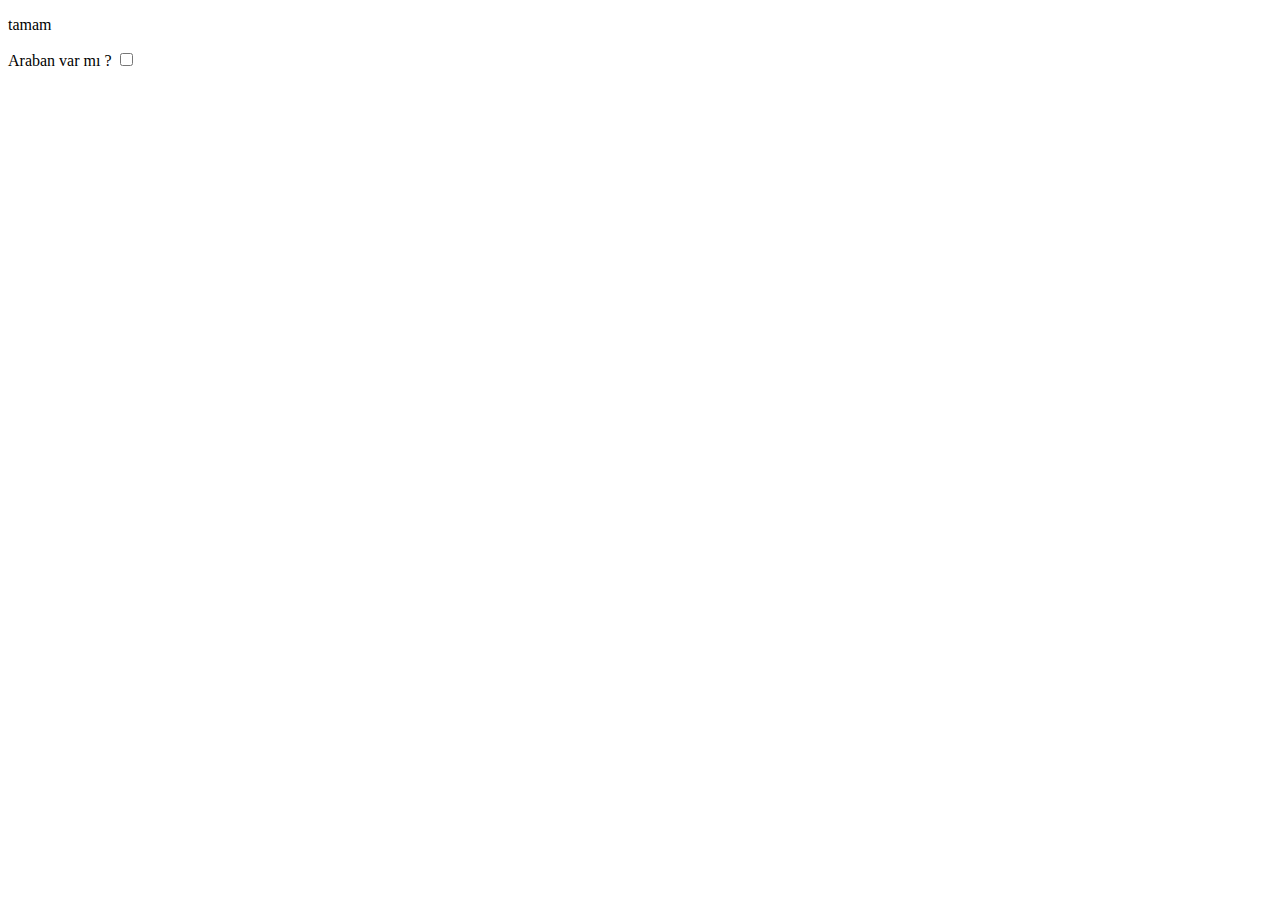
<file: js/1/index.html>
<!DOCTYPE html>
<html lang="en">
    <head>
        <meta charset="UTF-8" />
        <meta name="viewport" content="width=device-width, initial-scale=1.0" />
        <title>Document</title>
    </head>
    <body>
        <p>tamam</p>
        <label for="araba">Araban var mı ? </label>
        <input type="checkbox" name="araba" id="" />
        <script src="app.js"></script>
    </body>
</html>
</file>
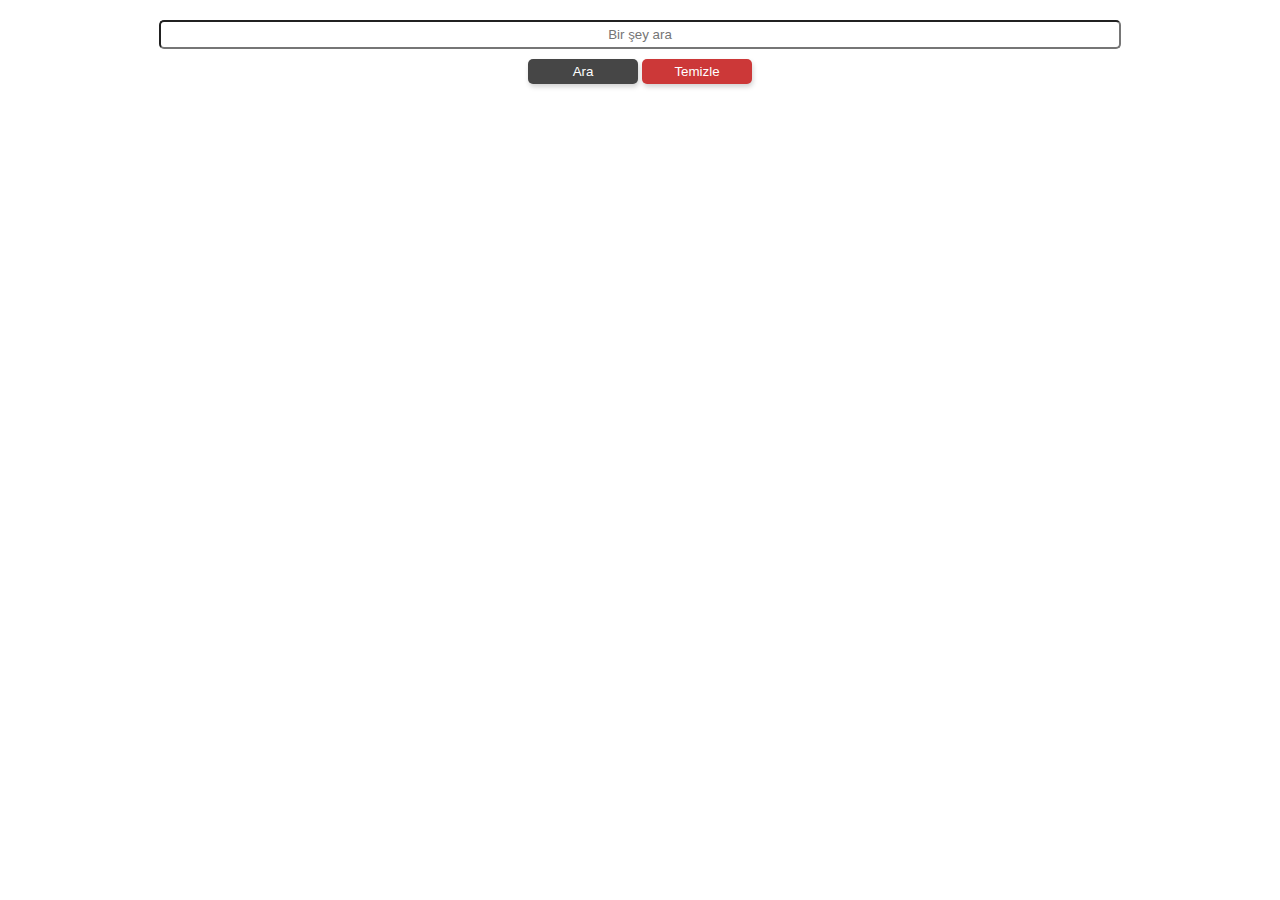
<file: js/14-Resim Bulma Uygulaması/index.html>
<!DOCTYPE html>
<html lang="en">
    <head>
        <meta charset="UTF-8" />
        <meta name="viewport" content="width=device-width, initial-scale=1.0" />
        <title>Arama Uygulaması</title>
        <link rel="stylesheet" href="style.css" />
    </head>
    <body>
        <div>
            <div class="form-wrapper">
                <form id="form">
                    <input
                        type="text"
                        id="searchInput"
                        placeholder="Bir şey ara"
                    />
                    <div class="button-wrapper">
                        <button id="searchButton">Ara</button>
                        <button id="clearButton">Temizle</button>
                    </div>
                </form>
            </div>
            <!-- Resimleri Tutacak -->
            <div class="imagelist-wrapper"></div>
        </div>
        <script src="app.js"></script>
    </body>
</html>
</file>
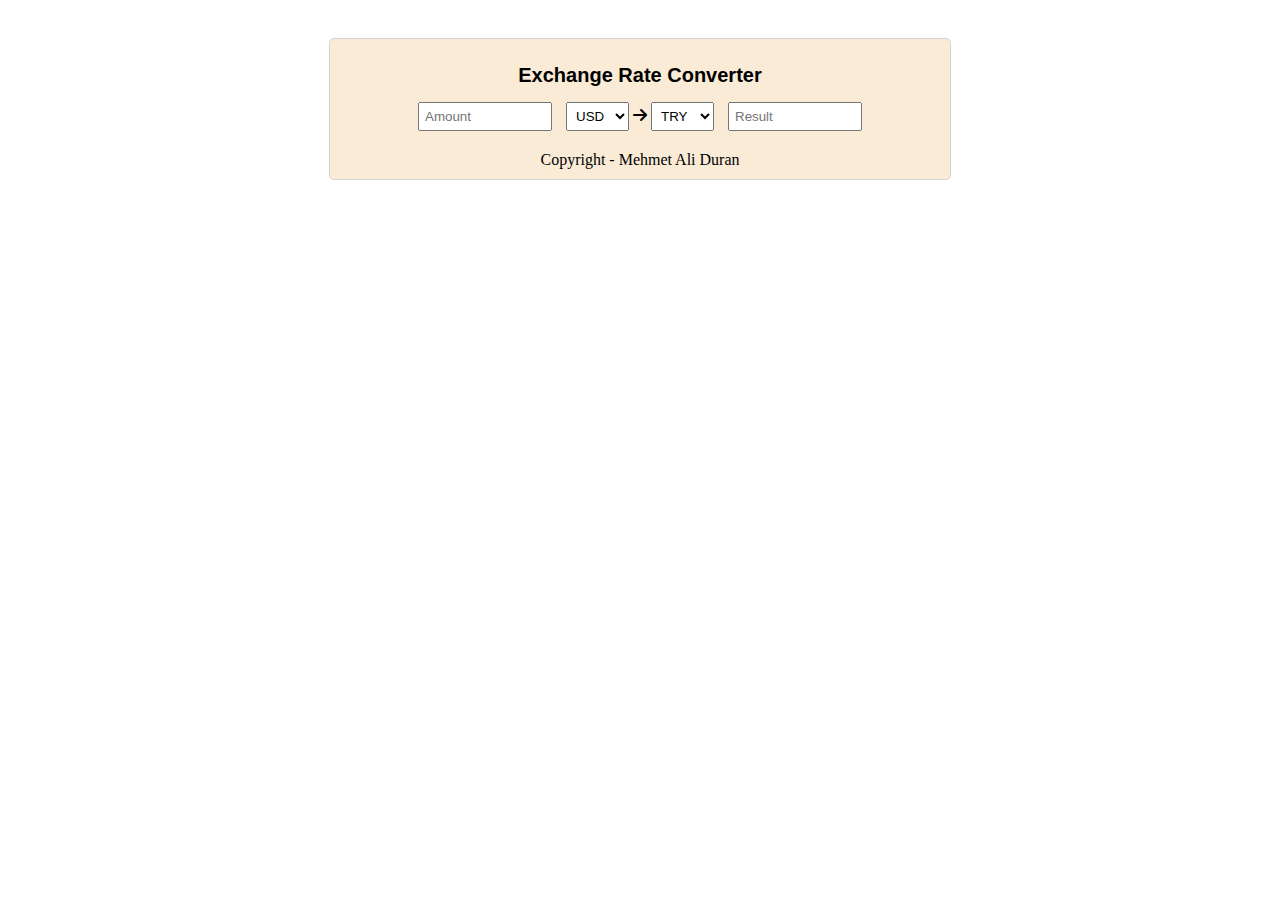
<file: js/15-currency-rates/index.html>
<!DOCTYPE html>
<html lang="en">
    <head>
        <meta charset="UTF-8" />
        <meta name="viewport" content="width=device-width, initial-scale=1.0" />
        <title>Exchange App</title>
        <link
            rel="stylesheet"
            href="https://cdnjs.cloudflare.com/ajax/libs/font-awesome/6.6.0/css/all.min.css"
        />
        <link rel="stylesheet" href="style.css" />
    </head>
    <body>
        <div id="container">
            <div id="main">
                <div class="header-wrapper">
                    <h4>Exchange Rate Converter</h4>
                </div>
                <div class="content-wrapper">
                    <input type="number" id="amount" placeholder="Amount" />

                    <select id="firstCurrencyOption">
                        <option selected>USD</option>
                        <option>EUR</option>
                        <option>JPY</option>
                        <option>BGN</option>
                        <option>CZK</option>
                        <option>DKK</option>
                        <option>GBP</option>
                        <option>HUF</option>
                        <option>PLN</option>
                        <option>RON</option>
                        <option>SEK</option>
                        <option>CHF</option>
                        <option>ISK</option>
                        <option>NOK</option>
                        <option>HRK</option>
                        <option>RUB</option>
                        <option>TRY</option>
                        <option>AUD</option>
                        <option>BRL</option>
                        <option>CAD</option>
                        <option>CNY</option>
                        <option>HKD</option>
                        <option>IDR</option>
                        <option>ILS</option>
                        <option>INR</option>
                        <option>KRW</option>
                        <option>MXN</option>
                        <option>MYR</option>
                        <option>NZD</option>
                        <option>PHP</option>
                        <option>SGD</option>
                        <option>THB</option>
                        <option>ZAR</option>
                    </select>

                    <i class="fa-solid fa-arrow-right"></i>

                    <select id="secondCurrencyOption">
                        <option>USD</option>
                        <option>EUR</option>
                        <option>JPY</option>
                        <option>BGN</option>
                        <option>CZK</option>
                        <option>DKK</option>
                        <option>GBP</option>
                        <option>HUF</option>
                        <option>PLN</option>
                        <option>RON</option>
                        <option>SEK</option>
                        <option>CHF</option>
                        <option>ISK</option>
                        <option>NOK</option>
                        <option>HRK</option>
                        <option>RUB</option>
                        <option selected>TRY</option>
                        <option>AUD</option>
                        <option>BRL</option>
                        <option>CAD</option>
                        <option>CNY</option>
                        <option>HKD</option>
                        <option>IDR</option>
                        <option>ILS</option>
                        <option>INR</option>
                        <option>KRW</option>
                        <option>MXN</option>
                        <option>MYR</option>
                        <option>NZD</option>
                        <option>PHP</option>
                        <option>SGD</option>
                        <option>THB</option>
                        <option>ZAR</option>
                    </select>

                    <input
                        type="number"
                        id="result"
                        placeholder="Result"
                        readonly
                    />

                    <span>Copyright - Mehmet Ali Duran</span>
                </div>
            </div>
        </div>
        <script src="currency.js"></script>
        <script src="app.js"></script>
    </body>
</html>
</file>
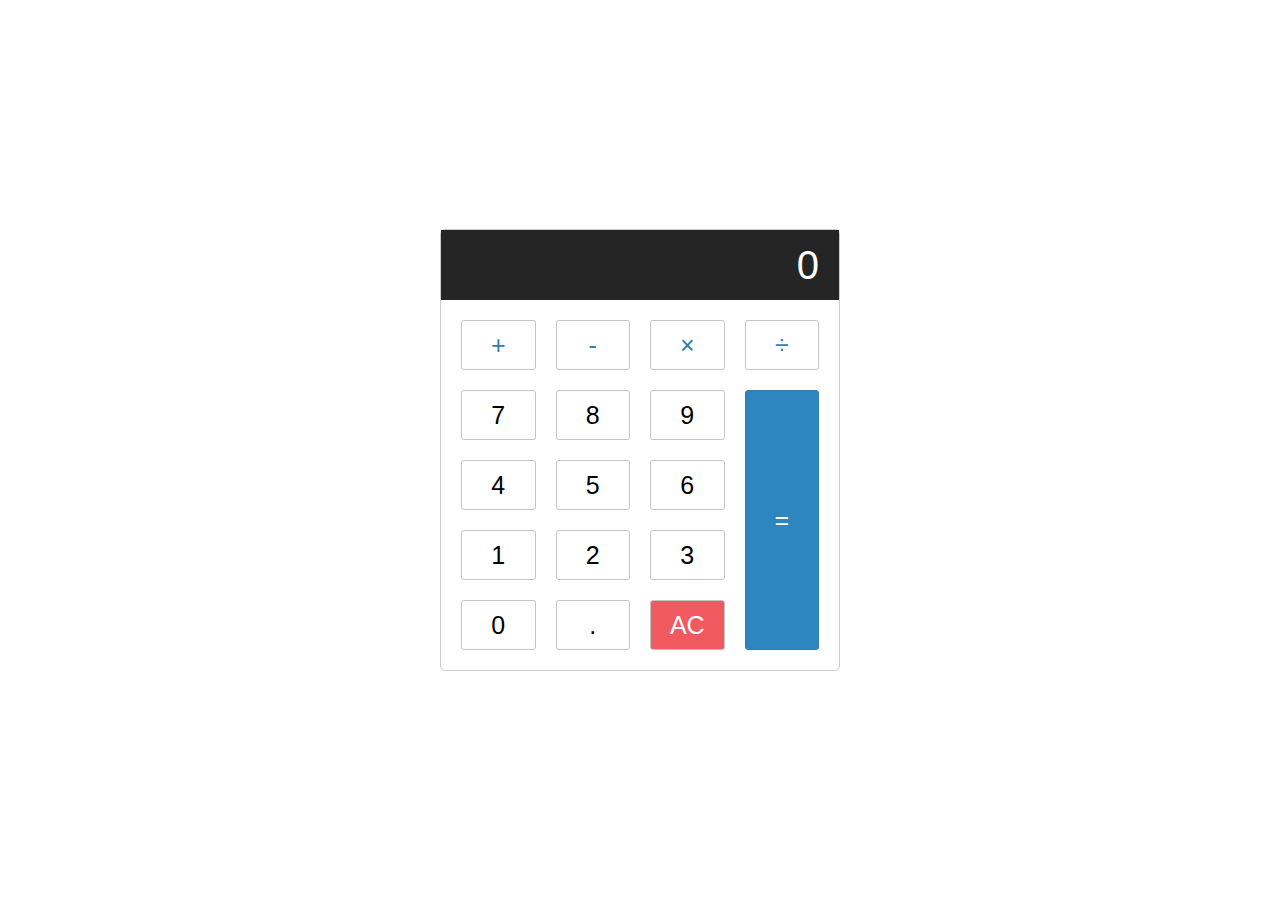
<file: js/16-Hesap Makinesi/index.html>
<!DOCTYPE html>
<html lang="en">
    <head>
        <meta charset="UTF-8" />
        <meta name="viewport" content="width=device-width, initial-scale=1.0" />
        <title>Hesap Makinesi</title>
        <link rel="stylesheet" href="style.css" />
    </head>
    <body>
        <div class="calculator">
            <input type="text" class="calculator-input" disabled />

            <div class="calculator-keys">
                <button type="button" class="operator" value="+">+</button>
                <button type="button" class="operator" value="-">-</button>
                <button type="button" class="operator" value="*">
                    &times;
                </button>
                <button type="button" class="operator" value="/">
                    &divide;
                </button>

                <button type="button" value="7">7</button>
                <button type="button" value="8">8</button>
                <button type="button" value="9">9</button>

                <button type="button" value="4">4</button>
                <button type="button" value="5">5</button>
                <button type="button" value="6">6</button>

                <button type="button" value="1">1</button>
                <button type="button" value="2">2</button>
                <button type="button" value="3">3</button>

                <button type="button" value="0">0</button>
                <button type="button" class="decimal" value=".">.</button>
                <button type="button" class="clear" value="clear">AC</button>

                <button type="button" class="equal-sign operator" value="=">
                    =
                </button>
            </div>
        </div>

        <script src="script.js"></script>
    </body>
</html>
</file>
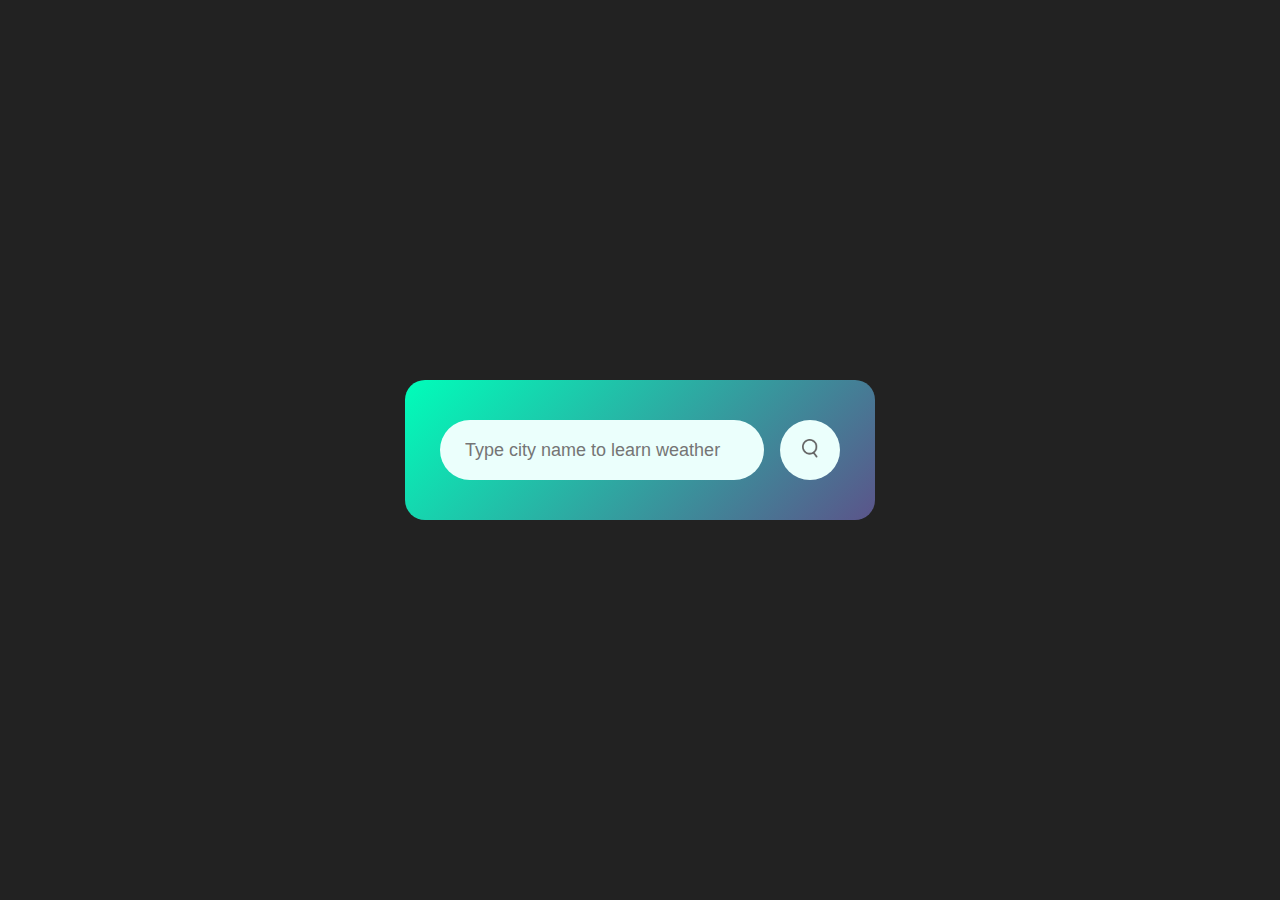
<file: js/17-weather-app/index.html>
<!DOCTYPE html>
<html lang="en">
    <head>
        <meta charset="UTF-8" />
        <meta name="viewport" content="width=device-width, initial-scale=1.0" />
        <title>Weather App</title>
        <link rel="stylesheet" href="style.css" />
    </head>
    <body>
        <div class="card">
            <div class="search">
                <input
                    type="text"
                    placeholder="Type city name to learn weather"
                    spellcheck="false"
                />
                <button><img src="images/search.png" /></button>
            </div>
            <div class="error">
                <p>Invalid city name</p>
            </div>
            <div class="weather">
                <img src="images/clear.png" class="weather-icon" />
                <h1 class="temp">22°c</h1>
                <h2 class="city">Manavgat</h2>
                <div class="details">
                    <div class="col">
                        <img src="images/humidity.png" />
                        <div>
                            <p class="humidity">50%</p>
                            <p>Humidity</p>
                        </div>
                    </div>
                    <div class="col">
                        <img src="images/wind.png" />
                        <div>
                            <p class="wind">5 km/h</p>
                            <p>Wind Speed</p>
                        </div>
                    </div>
                </div>
            </div>
        </div>

        <script src="app.js"></script>
    </body>
</html>
</file>
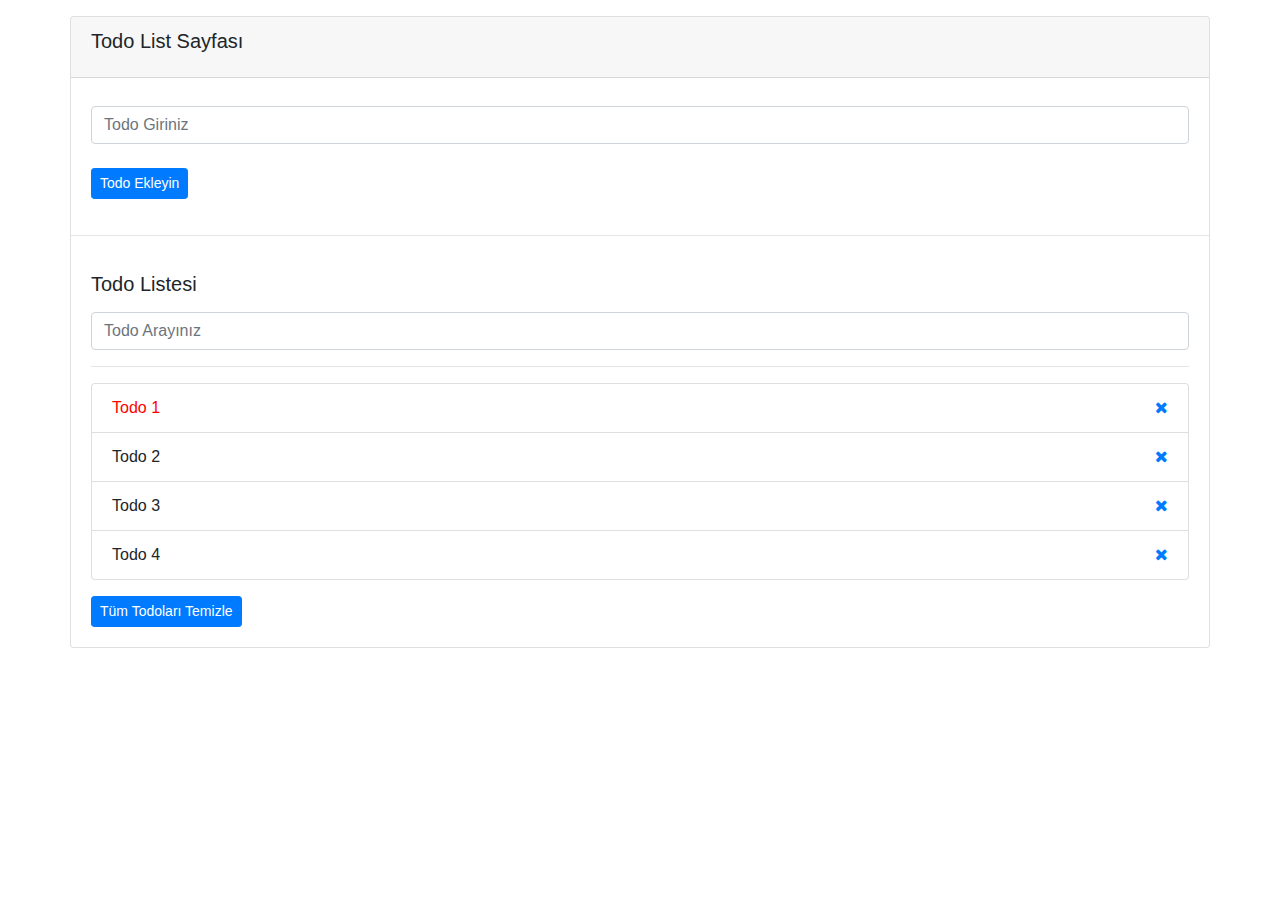
<file: js/4-DOM/index.html>
<!DOCTYPE html>
<html lang="en">
    <head>
        <meta charset="UTF-8" />
        <meta http-equiv="X-UA-Compatible" content="IE=edge" />
        <meta name="viewport" content="width=device-width, initial-scale=1.0" />
        <link
            rel="stylesheet"
            href="https://stackpath.bootstrapcdn.com/font-awesome/4.7.0/css/font-awesome.min.css"
        />
        <link
            rel="stylesheet"
            href="https://maxcdn.bootstrapcdn.com/bootstrap/4.0.0/css/bootstrap.min.css"
            integrity="sha384-Gn5384xqQ1aoWXA+058RXPxPg6fy4IWvTNh0E263XmFcJlSAwiGgFAW/dAiS6JXm"
            crossorigin="anonymous"
        />

        <title>Style Özelliği</title>
    </head>
    <body>
        <div class="container">
            <div class="row">
                <div class="card w-100 mt-3">
                    <div class="card-header">
                        <h5 class="card-title">Todo List Sayfası</h5>
                    </div>
                    <div class="card-body">
                        <form id="todoAddForm mt-2">
                            <input
                                type="text"
                                class="form-control mt-2"
                                id="todoName"
                                aria-describedby="todo"
                                placeholder="Todo Giriniz"
                            />

                            <button
                                id="todoAddButton"
                                type="submit"
                                class="btn btn-primary mt-4 btn-sm"
                            >
                                Todo Ekleyin
                            </button>
                        </form>
                    </div>

                    <hr />

                    <div class="card-body">
                        <h5 class="card-title">Todo Listesi</h5>
                        <form name="form2" id="todoListForm">
                            <input
                                id="todoSearch"
                                type="text"
                                class="form-control mt-3"
                                placeholder="Todo Arayınız"
                            />
                            <hr />
                        </form>

                        <ul class="list-group">
                            <li
                                class="list-group-item d-flex justify-content-between"
                            >
                                Todo 1
                                <a href="#" class="delete-item">
                                    <i class="fa fa-remove"></i>
                                </a>
                            </li>
                            <li
                                class="list-group-item d-flex justify-content-between"
                            >
                                Todo 2
                                <a href="#" class="delete-item">
                                    <i class="fa fa-remove"></i>
                                </a>
                            </li>
                            <li
                                class="list-group-item d-flex justify-content-between"
                            >
                                Todo 3
                                <a href="#" class="delete-item">
                                    <i class="fa fa-remove"></i>
                                </a>
                            </li>
                            <li
                                class="list-group-item d-flex justify-content-between"
                            >
                                Todo 4
                                <a href="#" class="delete-item">
                                    <i class="fa fa-remove"></i>
                                </a>
                            </li>
                        </ul>

                        <a
                            href="#"
                            id="todoClearButton"
                            class="btn btn-primary btn-sm mt-3"
                            >Tüm Todoları Temizle</a
                        >
                    </div>
                </div>
            </div>
        </div>

        <script
            src="https://code.jquery.com/jquery-3.2.1.slim.min.js"
            integrity="sha384-KJ3o2DKtIkvYIK3UENzmM7KCkRr/rE9/Qpg6aAZGJwFDMVNA/GpGFF93hXpG5KkN"
            crossorigin="anonymous"
        ></script>
        <script
            src="https://cdnjs.cloudflare.com/ajax/libs/popper.js/1.12.9/umd/popper.min.js"
            integrity="sha384-ApNbgh9B+Y1QKtv3Rn7W3mgPxhU9K/ScQsAP7hUibX39j7fakFPskvXusvfa0b4Q"
            crossorigin="anonymous"
        ></script>
        <script
            src="https://maxcdn.bootstrapcdn.com/bootstrap/4.0.0/js/bootstrap.min.js"
            integrity="sha384-JZR6Spejh4U02d8jOt6vLEHfe/JQGiRRSQQxSfFWpi1MquVdAyjUar5+76PVCmYl"
            crossorigin="anonymous"
        ></script>
        <script src="app.js"></script>
    </body>
</html>
</file>
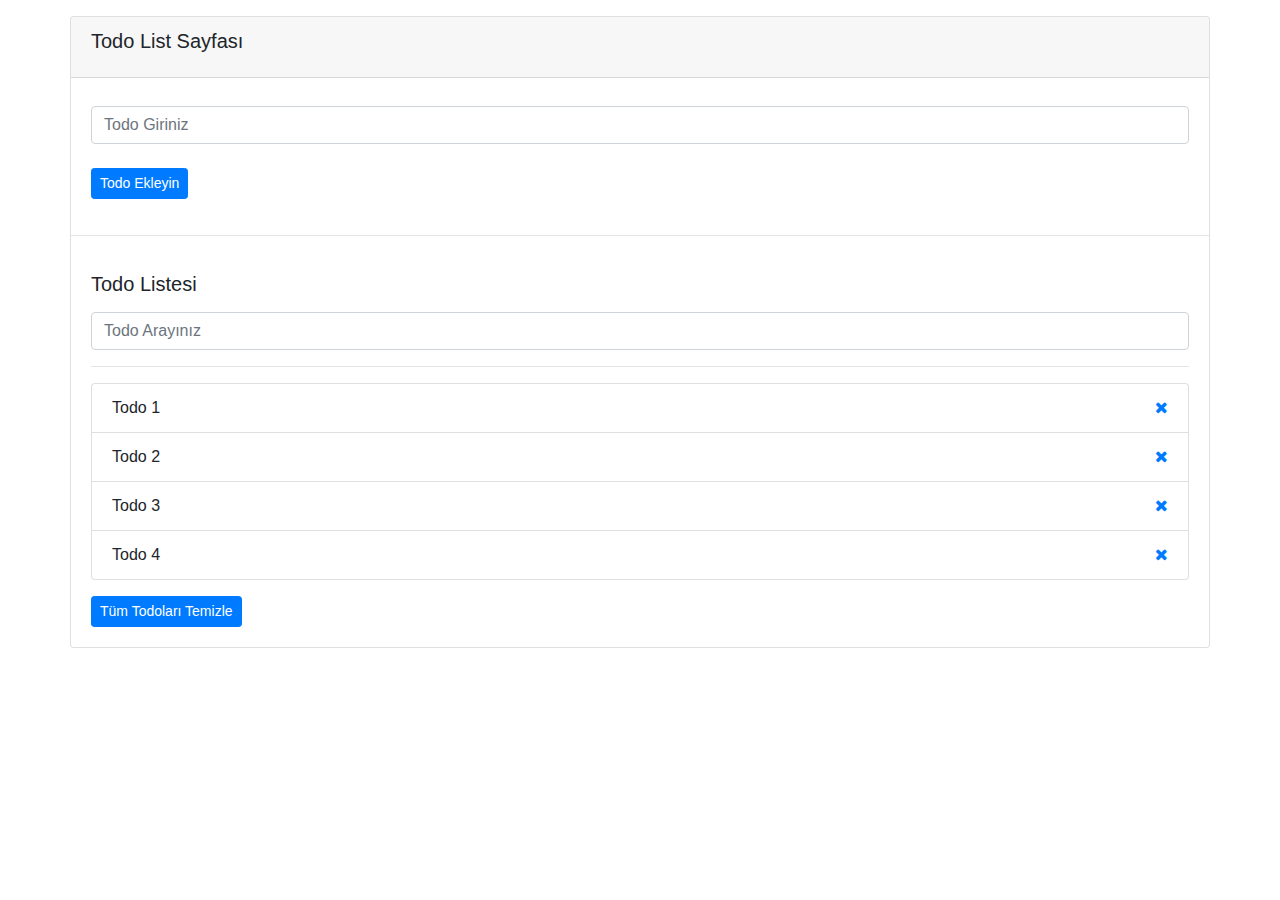
<file: js/7-events/index.html>
<!DOCTYPE html>
<html lang="en">
    <head>
        <meta charset="UTF-8" />
        <meta http-equiv="X-UA-Compatible" content="IE=edge" />
        <meta name="viewport" content="width=device-width, initial-scale=1.0" />
        <link
            rel="stylesheet"
            href="https://stackpath.bootstrapcdn.com/font-awesome/4.7.0/css/font-awesome.min.css"
        />
        <link
            rel="stylesheet"
            href="https://maxcdn.bootstrapcdn.com/bootstrap/4.0.0/css/bootstrap.min.css"
            integrity="sha384-Gn5384xqQ1aoWXA+058RXPxPg6fy4IWvTNh0E263XmFcJlSAwiGgFAW/dAiS6JXm"
            crossorigin="anonymous"
        />

        <title>Style Özelliği</title>
    </head>
    <body>
        <div class="container">
            <div class="row">
                <div class="card w-100 mt-3">
                    <div class="card-header">
                        <h5 class="card-title">Todo List Sayfası</h5>
                    </div>
                    <div class="card-body">
                        <form id="todoAddForm mt-2">
                            <input
                                type="text"
                                class="form-control mt-2"
                                id="todoName"
                                aria-describedby="todo"
                                placeholder="Todo Giriniz"
                            />

                            <button
                                id="todoAddButton"
                                type="submit"
                                class="btn btn-primary mt-4 btn-sm"
                            >
                                Todo Ekleyin
                            </button>
                        </form>
                    </div>

                    <hr />

                    <div class="card-body">
                        <h5 class="card-title">Todo Listesi</h5>
                        <form name="form2" id="todoListForm">
                            <input
                                id="todoSearch"
                                type="text"
                                class="form-control mt-3"
                                placeholder="Todo Arayınız"
                            />
                            <hr />
                        </form>

                        <ul class="list-group">
                            <li
                                class="list-group-item d-flex justify-content-between"
                            >
                                Todo 1
                                <a href="#" class="delete-item">
                                    <i class="fa fa-remove"></i>
                                </a>
                            </li>
                            <li
                                class="list-group-item d-flex justify-content-between"
                            >
                                Todo 2
                                <a href="#" class="delete-item">
                                    <i class="fa fa-remove"></i>
                                </a>
                            </li>
                            <li
                                class="list-group-item d-flex justify-content-between"
                            >
                                Todo 3
                                <a href="#" class="delete-item">
                                    <i class="fa fa-remove"></i>
                                </a>
                            </li>
                            <li
                                class="list-group-item d-flex justify-content-between"
                            >
                                Todo 4
                                <a href="#" class="delete-item">
                                    <i class="fa fa-remove"></i>
                                </a>
                            </li>
                        </ul>

                        <a
                            href="#"
                            id="todoClearButton"
                            class="btn btn-primary btn-sm mt-3"
                            onclick="changeTitle()"
                            >Tüm Todoları Temizle</a
                        >
                    </div>
                </div>
            </div>
        </div>

        <script
            src="https://code.jquery.com/jquery-3.2.1.slim.min.js"
            integrity="sha384-KJ3o2DKtIkvYIK3UENzmM7KCkRr/rE9/Qpg6aAZGJwFDMVNA/GpGFF93hXpG5KkN"
            crossorigin="anonymous"
        ></script>
        <script
            src="https://cdnjs.cloudflare.com/ajax/libs/popper.js/1.12.9/umd/popper.min.js"
            integrity="sha384-ApNbgh9B+Y1QKtv3Rn7W3mgPxhU9K/ScQsAP7hUibX39j7fakFPskvXusvfa0b4Q"
            crossorigin="anonymous"
        ></script>
        <script
            src="https://maxcdn.bootstrapcdn.com/bootstrap/4.0.0/js/bootstrap.min.js"
            integrity="sha384-JZR6Spejh4U02d8jOt6vLEHfe/JQGiRRSQQxSfFWpi1MquVdAyjUar5+76PVCmYl"
            crossorigin="anonymous"
        ></script>
        <script src="app.js"></script>
    </body>
</html>
</file>
<file: js/14-Resim Bulma Uygulaması/style.css>
.form-wrapper {
    display: flex;
    flex-direction: column;
    width: 100%;
    margin: 20px 0px;
}

#form {
    display: flex;
    flex-direction: column;
    /* justify-content: center; */
    align-items: center;
}

#searchInput {
    width: 75%;
    padding: 5px;
    border-radius: 5px;
    text-align: center;
}

.button-wrapper {
    margin: 10px 0px;
}

#searchButton {
    width: 110px;
    border-radius: 5px;
    border: none;
    padding: 5px;
    background-color: #464646;
    color: #fff;
    box-shadow: 1px 3px 5px lightgrey;
}

#clearButton {
    width: 110px;
    border-radius: 5px;
    border: none;
    padding: 5px;
    background-color: #cc3838;
    color: #fff;
    box-shadow: 1px 3px 5px lightgrey;
}

.imagelist-wrapper {
    display: flex;
    flex-direction: row;
    flex-wrap: wrap;
    justify-content: center;
}

.imagelist-wrapper > .card {
    margin: 20px;
    border: 1px solid grey;
    padding: 15px;
    border-radius: 5px;
    box-shadow: 3px 5px 8px grey;
}
</file>
<file: js/15-currency-rates/style.css>
#container {
    display: flex;
    flex-direction: column;
    align-items: center;
}

#main {
    display: flex;
    flex-direction: column;
    align-items: center;
    border: 1px solid lightgrey;
    width: 600px;
    height: auto;
    padding: 10px;
    border-radius: 5px;
    background-color: antiquewhite;
    margin-top: 30px;
}

.header-wrapper {
    display: flex;
    flex-direction: column;
    align-items: center;
}

.header-wrapper > h4 {
    margin: 15px;
    font-family: Arial, Helvetica, sans-serif;
    font-size: 20px;
}

input {
    padding: 5px;
    margin: 0px 10px;
    width: 120px;
}

select {
    padding: 5px;
}

span {
    display: block;
    text-align: center;
    margin-top: 20px;
}
</file>
<file: js/16-Hesap Makinesi/style.css>
* {
    margin: 0;
    padding: 0;
    box-sizing: border-box;
}

html {
    font-size: 10px;
}

body {
    font-size: 1.2rem;
}

.calculator {
    border: 1px solid #ccc;
    border-radius: 5px;
    width: 400px;
    position: absolute;
    top: 50%;
    left: 50%;
    transform: translate(-50%, -50%);
}

.calculator-input {
    width: 100%;
    font-size: 4rem;
    height: 70px;
    border: none;
    background-color: #252525;
    color: #fff;
    text-align: right;
    padding-left: 20px;
    padding-right: 20px;
}

button {
    height: 50px;
    background-color: #fff;
    border-radius: 3px;
    border: 1px solid #c4c4c4;
    background-color: transparent;
    font-size: 2.5rem;
}

button:hover {
    background-color: #eaeaea;
}

.operator {
    color: #337cac;
}

.clear {
    color: #fff;
    background-color: #b0353a;
    background-color: #f0595f;
}

.clear:hover {
    background-color: #f17377;
}

.equal-sign {
    background-color: #2e86c0;
    border-color: #337cac;
    color: #fff;
    height: 100%;
    grid-area: 2/4/6/5;
}

.equal-sign:hover {
    background-color: #4e9ed4;
}

.calculator-keys {
    display: grid;
    grid-template-columns: repeat(4, 1fr);
    grid-gap: 20px;
    padding: 20px;
}
</file>
<file: js/17-weather-app/style.css>
* {
    margin: 0;
    padding: 0;
    font-family: "Poppins", sans-serif;
    box-sizing: border-box;
}

body {
    background-color: #222;
}

.card {
    position: absolute;
    top: 50%;
    left: 50%;
    transform: translate(-50%, -50%);
    width: 90%;
    max-width: 470px;
    background: linear-gradient(135deg, #00feba, #5b548a);
    color: #fff;
    margin: 100px, auto, 0;
    border-radius: 20px;
    padding: 40px 35px;
    text-align: center;
}

.search {
    width: 100%;
    display: flex;
    align-items: center;
    justify-content: space-between;
}

.search input {
    border: 0;
    outline: 0;
    background: #ebfffc;
    color: #555;
    padding: 10px 25px;
    height: 60px;
    border-radius: 30px;
    flex: 1;
    margin-right: 16px;
    font-size: 18px;
}

.search button {
    border: 0;
    outline: 0;
    background: #ebfffc;
    border-radius: 50%;
    width: 60px;
    height: 60px;
    cursor: pointer;
}

.search button img {
    width: 16px;
}

.weather-icon {
    width: 170px;
    margin-top: 30px;
}
.weather h1 {
    font-size: 80px;
    font-weight: 500;
}
.weather h2 {
    font-size: 45px;
    font-weight: 400;
    margin-top: -15px;
}

.details {
    display: flex;
    align-items: center;
    justify-content: space-between;
    padding: 0 20px;
    margin-top: 50px;
}

.col {
    display: flex;
    align-items: center;
    text-align: left;
}

.col img {
    width: 40px;
    margin-right: 10px;
}

.humidity,
.wind {
    font-size: 28px;
    margin-top: -6px;
}

.weather {
    display: none;
}

.error {
    text-align: left;
    margin-left: 10px;
    font-size: 14px;
    margin-top: 10px;
    display: none;
}
</file>
